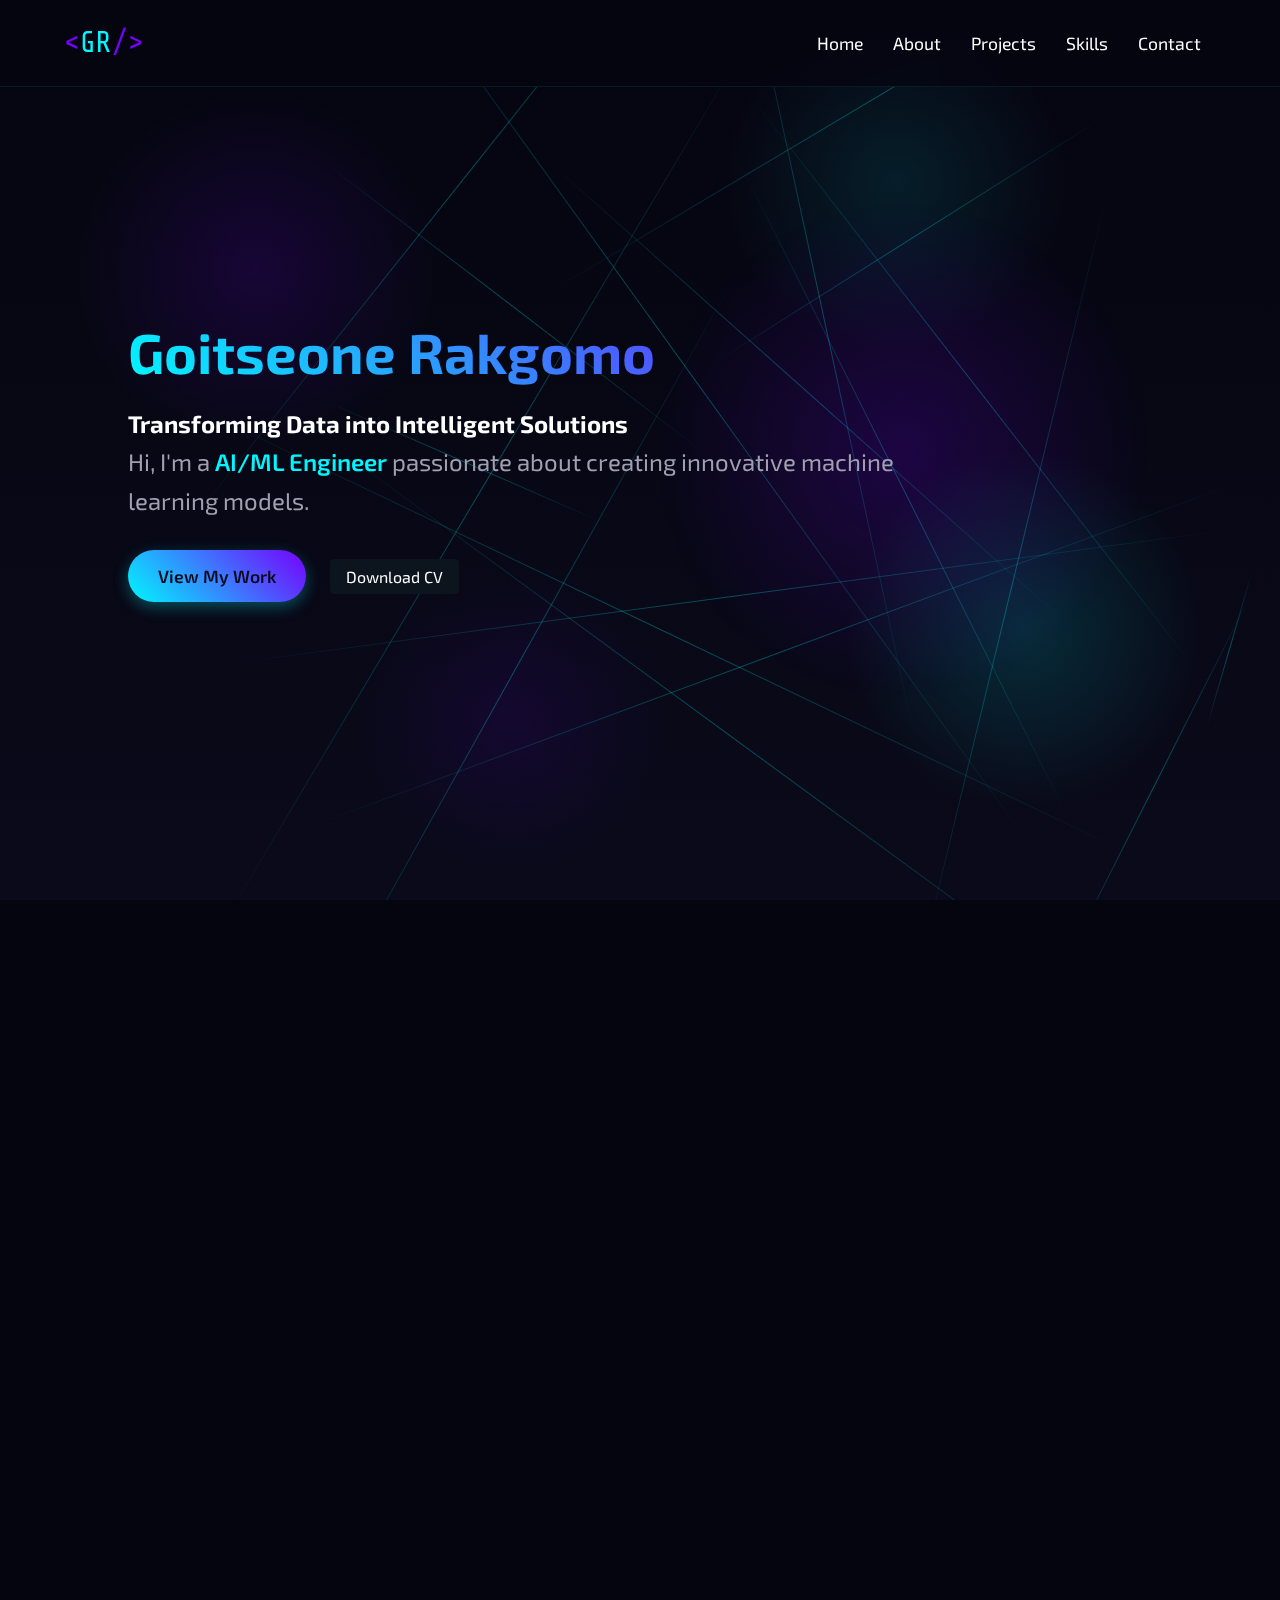
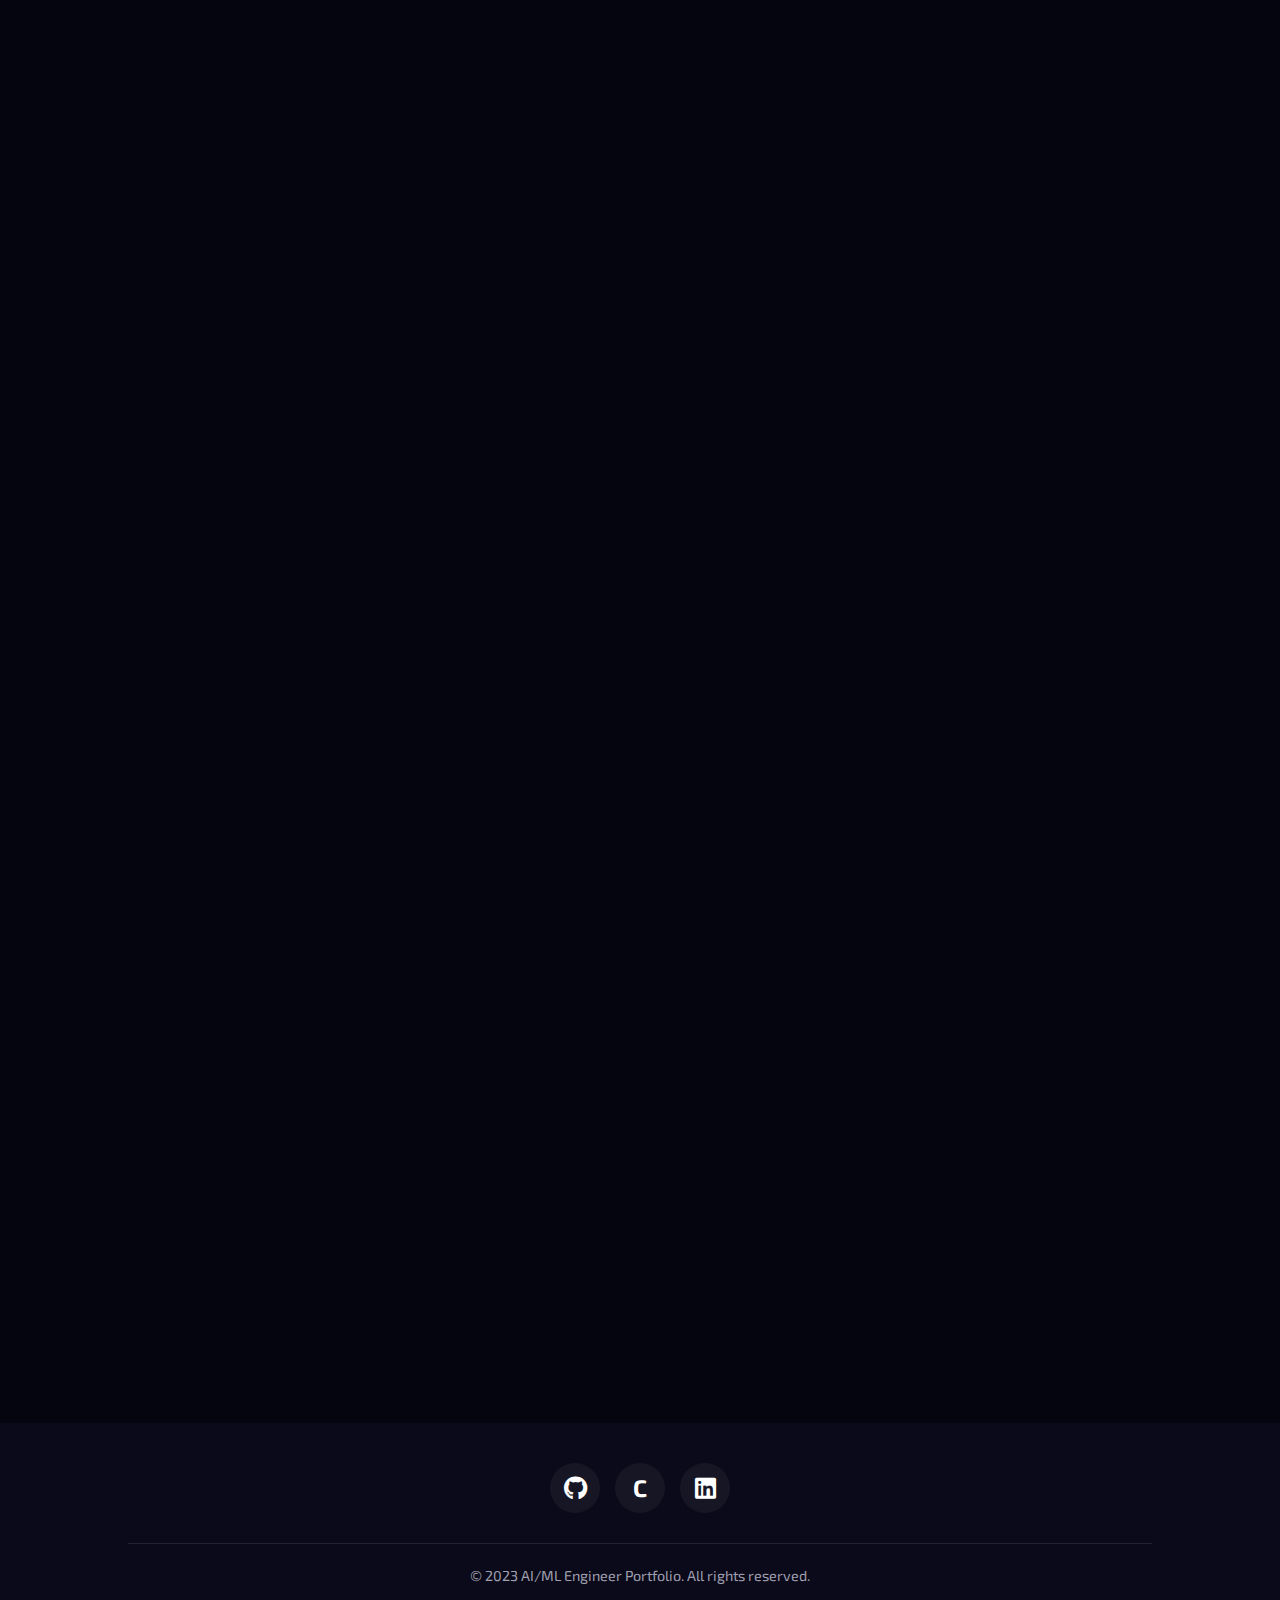
<file: index.html>
<!DOCTYPE html>
<html lang="en">
<head>
    <meta charset="UTF-8">
    <meta name="viewport" content="width=device-width, initial-scale=1.0">
    <title>AI/ML Engineer Portfolio</title>
    <link rel="stylesheet" href="https://cdnjs.cloudflare.com/ajax/libs/font-awesome/6.4.0/css/all.min.css">
    <link href="https://fonts.googleapis.com/css2?family=Exo+2:wght@300;400;600;700&family=Share+Tech+Mono&display=swap" rel="stylesheet">
    <style>
        :root {
            --primary: #00f7ff;
            --secondary: #7700ff;
            --dark: #0a0a1a;
            --darker: #050510;
            --light: #ffffff;
            --gray: #a0a0b0;
        }
        
        * {
            margin: 0;
            padding: 0;
            box-sizing: border-box;
        }
        
        body {
            font-family: 'Exo 2', sans-serif;
            background-color: var(--darker);
            color: var(--light);
            line-height: 1.6;
            overflow-x: hidden;
            position: relative;
        }

        /* Brain-inspired electric impulse background */
        body::before {
            content: '';
            position: fixed;
            top: 0;
            left: 0;
            width: 100%;
            height: 100%;
            background: 
                radial-gradient(circle at 20% 30%, rgba(119, 0, 255, 0.15) 0%, transparent 15%),
                radial-gradient(circle at 80% 70%, rgba(0, 247, 255, 0.15) 0%, transparent 15%),
                radial-gradient(circle at 40% 80%, rgba(119, 0, 255, 0.1) 0%, transparent 15%),
                radial-gradient(circle at 70% 20%, rgba(0, 247, 255, 0.1) 0%, transparent 15%),
                linear-gradient(to bottom, var(--darker), var(--dark));
            z-index: -2;
        }

        /* Neural network connections */
        .neural-network {
            position: fixed;
            top: 0;
            left: 0;
            width: 100%;
            height: 100%;
            z-index: -1;
            overflow: hidden;
            pointer-events: none;
        }

        .neural-path {
            position: absolute;
            background: linear-gradient(90deg, transparent, var(--primary), transparent);
            height: 1px;
            transform-origin: left center;
            opacity: 0.3;
            filter: blur(0.5px);
        }

        .neural-node {
            position: absolute;
            width: 3px;
            height: 3px;
            background: var(--primary);
            border-radius: 50%;
            opacity: 0;
            animation: nodePulse 4s infinite;
        }

        /* Electric impulses */
        .electric-impulse {
            position: absolute;
            width: 150px;
            height: 150px;
            border-radius: 50%;
            opacity: 0;
            pointer-events: none;
            z-index: -1;
        }

        .impulse-1 {
            top: 30%;
            left: 20%;
            background: radial-gradient(circle, var(--primary) 0%, transparent 70%);
            animation: impulse 8s infinite;
        }

        .impulse-2 {
            top: 60%;
            left: 70%;
            background: radial-gradient(circle, var(--secondary) 0%, transparent 70%);
            animation: impulse 10s infinite 2s;
        }

        .impulse-3 {
            top: 40%;
            left: 50%;
            background: radial-gradient(circle, var(--primary) 0%, transparent 70%);
            animation: impulse 12s infinite 4s;
        }

        .impulse-4 {
            top: 70%;
            left: 30%;
            background: radial-gradient(circle, var(--secondary) 0%, transparent 70%);
            animation: impulse 9s infinite 1s;
        }

        /* Animations */
        @keyframes impulse {
            0% {
                opacity: 0;
                transform: scale(0.1);
            }
            5% {
                opacity: 0.5;
            }
            10% {
                opacity: 0.3;
                transform: scale(0.8);
            }
            15% {
                opacity: 0;
                transform: scale(1.2);
            }
            100% {
                opacity: 0;
                transform: scale(1.5);
            }
        }

        @keyframes nodePulse {
            0%, 100% {
                opacity: 0;
                transform: scale(0.8);
            }
            50% {
                opacity: 0.7;
                transform: scale(1.2);
                box-shadow: 0 0 10px var(--primary), 0 0 20px var(--primary);
            }
        }

        @keyframes pathPulse {
            0%, 100% {
                opacity: 0.1;
            }
            50% {
                opacity: 0.5;
                box-shadow: 0 0 5px var(--primary);
            }
        }

        /* Header & Navigation */
        header {
            position: fixed;
            top: 0;
            width: 100%;
            padding: 20px 5%;
            display: flex;
            justify-content: space-between;
            align-items: center;
            z-index: 1000;
            backdrop-filter: blur(10px);
            background: rgba(5, 5, 16, 0.8);
            border-bottom: 1px solid rgba(0, 247, 255, 0.1);
            transition: all 0.4s ease;
        }
        
        header.scrolled {
            padding: 15px 5%;
            background: rgba(5, 5, 16, 0.95);
        }
        
        .logo {
            font-family: 'Share Tech Mono', monospace;
            font-size: 1.8rem;
            color: var(--primary);
            text-decoration: none;
            display: flex;
            align-items: center;
        }
        
        .logo span {
            color: var(--light);
        }
        
        .logo::before {
            content: '<';
            color: var(--secondary);
        }
        
        .logo::after {
            content: '/>';
            color: var(--secondary);
        }
        
        .nav-links {
            display: flex;
            list-style: none;
        }
        
        .nav-links li {
            margin: 0 15px;
        }
        
        .nav-links a {
            color: var(--light);
            text-decoration: none;
            font-size: 1.1rem;
            position: relative;
            padding: 5px 0;
            transition: color 0.3s;
        }
        
        .nav-links a:hover {
            color: var(--primary);
        }
        
        .nav-links a::after {
            content: '';
            position: absolute;
            bottom: 0;
            left: 0;
            width: 0;
            height: 2px;
            background: var(--primary);
            transition: width 0.3s ease;
        }
        
        .nav-links a:hover::after {
            width: 100%;
        }
        
        /* Hero Section */
        .hero {
            min-height: 100vh;
            display: flex;
            align-items: center;
            padding: 120px 10% 100px;
            position: relative;
        }
        
        .hero-content {
            max-width: 800px;
            z-index: 1;
        }
        
        .hero h1 {
            font-size: 3.5rem;
            margin-bottom: 20px;
            background: linear-gradient(45deg, var(--primary), var(--secondary));
            -webkit-background-clip: text;
            background-clip: text;
            color: transparent;
            line-height: 1.2;
        }
        
        .hero p {
            font-size: 1.5rem;
            margin-bottom: 30px;
            color: var(--gray);
        }
        
        .typed-text {
            color: var(--primary);
            font-weight: 600;
        }
        
        .btn {
            display: inline-block;
            padding: 12px 30px;
            background: linear-gradient(45deg, var(--primary), var(--secondary));
            color: var(--dark);
            text-decoration: none;
            border-radius: 30px;
            font-weight: 600;
            font-size: 1.1rem;
            transition: all 0.3s ease;
            border: none;
            cursor: pointer;
            box-shadow: 0 5px 15px rgba(0, 247, 255, 0.3);
        }
        
        .btn:hover {
            transform: translateY(-3px);
            box-shadow: 0 8px 20px rgba(0, 247, 255, 0.4);
        }
        
        .hero-bg {
            position: absolute;
            top: 50%;
            right: 10%;
            transform: translateY(-50%);
            width: 500px;
            height: 500px;
            border-radius: 50%;
            background: radial-gradient(circle, var(--secondary) 0%, transparent 70%);
            opacity: 0.2;
            animation: pulse 8s infinite alternate;
        }
        
        @keyframes pulse {
            0% {
                transform: translateY(-50%) scale(1);
                opacity: 0.2;
            }
            100% {
                transform: translateY(-50%) scale(1.1);
                opacity: 0.3;
            }
        }
        
        /* Sections */
        section {
            padding: 100px 10%;
        }
        
        .section-title {
            font-size: 2.5rem;
            margin-bottom: 60px;
            text-align: center;
            position: relative;
        }
        
        .section-title::after {
            content: '';
            position: absolute;
            bottom: -15px;
            left: 50%;
            transform: translateX(-50%);
            width: 100px;
            height: 4px;
            background: linear-gradient(45deg, var(--primary), var(--secondary));
            border-radius: 2px;
        }
        
        /* About Section */
        .about-content {
            display: grid;
            grid-template-columns: 1fr 1fr;
            gap: 50px;
            align-items: center;
        }
        
        .about-text h3 {
            font-size: 1.8rem;
            margin-bottom: 20px;
            color: var(--primary);
        }
        
        .about-text p {
            margin-bottom: 15px;
            color: var(--gray);
        }
        
        .skills-grid {
            display: grid;
            grid-template-columns: repeat(3, 1fr);
            gap: 20px;
        }
        
        .skill-item {
            background: rgba(255, 255, 255, 0.05);
            padding: 20px;
            border-radius: 10px;
            text-align: center;
            transition: transform 0.3s ease, box-shadow 0.3s ease;
            border: 1px solid rgba(0, 247, 255, 0.1);
        }
        
        .skill-item:hover {
            transform: translateY(-5px);
            box-shadow: 0 5px 15px rgba(0, 247, 255, 0.2);
            border-color: var(--primary);
        }
        
        .skill-item i {
            font-size: 2.5rem;
            color: var(--primary);
            margin-bottom: 15px;
        }
        
        /* Projects Section */
        .projects-grid {
            display: grid;
            grid-template-columns: repeat(auto-fit, minmax(300px, 1fr));
            gap: 30px;
        }
        
        .project-card {
            background: rgba(255, 255, 255, 0.05);
            border-radius: 15px;
            overflow: hidden;
            transition: transform 0.4s ease, box-shadow 0.4s ease;
            border: 1px solid rgba(0, 247, 255, 0.1);
            position: relative;
        }
        
        .project-card::before {
            content: '';
            position: absolute;
            top: 0;
            left: 0;
            width: 100%;
            height: 100%;
            background: linear-gradient(45deg, transparent, rgba(0, 247, 255, 0.1), transparent);
            transform: translateX(-100%);
        }
        
        .project-card:hover {
            transform: translateY(-10px);
            box-shadow: 0 15px 30px rgba(0, 247, 255, 0.2);
            border-color: var(--primary);
        }
        
        .project-card:hover::before {
            animation: shine 1s;
        }
        
        @keyframes shine {
            100% {
                transform: translateX(100%);
            }
        }
        
        .project-img {
            height: 200px;
            width: 100%;
            background: linear-gradient(45deg, var(--dark), var(--darker));
            display: flex;
            align-items: center;
            justify-content: center;
        }
        
        .project-img i {
            font-size: 4rem;
            color: var(--primary);
            opacity: 0.7;
        }
        
        .project-info {
            padding: 20px;
        }
        
        .project-info h3 {
            font-size: 1.5rem;
            margin-bottom: 10px;
            color: var(--light);
        }
        
        .project-info p {
            color: var(--gray);
            margin-bottom: 15px;
        }
        
        .project-tags {
            display: flex;
            flex-wrap: wrap;
            gap: 10px;
            margin-bottom: 15px;
        }
        
        .project-tags span {
            background: rgba(0, 247, 255, 0.1);
            color: var(--primary);
            padding: 5px 10px;
            border-radius: 15px;
            font-size: 0.8rem;
        }
        
        /* Contact Section */
        .contact-content {
            display: grid;
            grid-template-columns: 1fr 1fr;
            gap: 50px;
        }
        
        .contact-info {
            display: flex;
            flex-direction: column;
            gap: 25px;
        }
        
        .contact-item {
            display: flex;
            align-items: center;
            gap: 15px;
        }
        
        .contact-item i {
            font-size: 1.5rem;
            color: var(--primary);
            width: 40px;
            height: 40px;
            display: flex;
            align-items: center;
            justify-content: center;
            background: rgba(0, 247, 255, 0.1);
            border-radius: 50%;
        }
        
        .contact-form {
            background: rgba(255, 255, 255, 0.05);
            padding: 30px;
            border-radius: 15px;
            border: 1px solid rgba(0, 247, 255, 0.1);
        }
        
        .form-group {
            margin-bottom: 20px;
        }
        
        .form-group label {
            display: block;
            margin-bottom: 8px;
            color: var(--light);
        }
        
        .form-group input,
        .form-group textarea {
            width: 100%;
            padding: 12px 15px;
            background: rgba(255, 255, 255, 0.03);
            border: 1px solid rgba(255, 255, 255, 0.1);
            border-radius: 8px;
            color: var(--light);
            font-family: 'Exo 2', sans-serif;
            transition: border-color 0.3s;
        }
        
        .form-group input:focus,
        .form-group textarea:focus {
            outline: none;
            border-color: var(--primary);
        }
        
        /* Form Status Messages */
        .form-status {
            padding: 10px;
            margin: 15px 0;
            border-radius: 5px;
            text-align: center;
            display: none;
        }
        
        .form-status.success {
            background: rgba(0, 255, 0, 0.1);
            color: #00ff00;
            display: block;
        }
        
        .form-status.error {
            background: rgba(255, 0, 0, 0.1);
            color: #ff0000;
            display: block;
        }
        
        /* Footer */
        footer {
            background: var(--dark);
            padding: 40px 10% 20px;
            text-align: center;
        }
        
        .social-links {
            display: flex;
            justify-content: center;
            gap: 20px;
            margin-bottom: 30px;
        }
        
        .social-links a {
            display: flex;
            align-items: center;
            justify-content: center;
            width: 50px;
            height: 50px;
            border-radius: 50%;
            background: rgba(255, 255, 255, 0.05);
            color: var(--light);
            font-size: 1.5rem;
            transition: all 0.3s ease;
        }
        
        .social-links a:hover {
            background: linear-gradient(45deg, var(--primary), var(--secondary));
            transform: translateY(-5px);
        }
        
        .copyright {
            color: var(--gray);
            font-size: 0.9rem;
            border-top: 1px solid rgba(255, 255, 255, 0.1);
            padding-top: 20px;
        }
        
        /* Animations */
        .reveal {
            opacity: 0;
            transform: translateY(50px);
            transition: all 1s ease;
        }
        
        .reveal.active {
            opacity: 1;
            transform: translateY(0);
        }
        
        /* Responsive Design */
        @media (max-width: 992px) {
            .about-content,
            .contact-content {
                grid-template-columns: 1fr;
            }
            
            .hero h1 {
                font-size: 2.8rem;
            }
            
            .hero p {
                font-size: 1.2rem;
            }
        }
        
        @media (max-width: 768px) {
            .nav-links {
                display: none;
            }
            
            .hero-bg {
                width: 300px;
                height: 300px;
                right: 5%;
            }
            
            .skills-grid {
                grid-template-columns: repeat(2, 1fr);
            }
            
            .section-title {
                font-size: 2rem;
            }
        }
        
        @media (max-width: 576px) {
            .hero h1 {
                font-size: 2.2rem;
            }
            
            .skills-grid {
                grid-template-columns: 1fr;
            }
            
            .project-card {
                margin-bottom: 20px;
            }
        }
        .download-btn {
    padding: 8px 16px;
    background-color: #0c141d;
    color: white;
    text-decoration: none;
    border-radius: 4px;
    margin-left: 20px;
    transition: background-color 0.3s ease;
}

.download-btn:hover {
    background-color: #22303f;
}

    </style>
</head>
<body>
    <!-- Neural Network Background -->
    <div class="neural-network" id="neuralNetwork"></div>
    <div class="electric-impulse impulse-1"></div>
    <div class="electric-impulse impulse-2"></div>
    <div class="electric-impulse impulse-3"></div>
    <div class="electric-impulse impulse-4"></div>

    <!-- Header & Navigation -->
    <header>
        <a href="#home" class="logo">GR<span></span></a>
        <ul class="nav-links">
            <li><a href="#home">Home</a></li>
            <li><a href="#about">About</a></li>
            <li><a href="#projects">Projects</a></li>
            <li><a href="#skills">Skills</a></li>
            <li><a href="#contact">Contact</a></li>
            

        </ul>
    </header>

    <!-- Hero Section -->
    <section class="hero" id="home">
        <div class="hero-content">
            <h1>Goitseone Rakgomo</h1>
            <h2>Transforming Data into Intelligent Solutions</h2>
            <p>Hi, I'm a <span class="typed-text">AI/ML Engineer</span> passionate about creating innovative machine learning models.</p>
            <a href="#projects" class="btn">View My Work</a>
        <a href="{{ url_for('download_cv') }}" class="download-btn">Download CV</a>

        </div>
        <div class="hero-bg"></div>
    </section>

    <!-- About Section -->
    <section class="about reveal" id="about">
        <h2 class="section-title">About Me</h2>
     

<div class="about-content">
  <div class="about-text">
    <h3>Software Developer | Final-Year Computer Science Student</h3>

    <p>
      I'm a results-driven Software Developer with 4 years of experience in <strong>Java</strong> and technologies like <strong>JEE, GlassFish, JDBC, JFrame</strong>, and <strong>Session Beans</strong>. I’ve built reliable and scalable software across enterprise and desktop environments.
    </p>

    <p>
      Over the past 6 months, I’ve also worked with <strong>Python</strong> and its machine learning stack — including <strong>TensorFlow, Flask, Pandas, NumPy</strong>, and <strong>MySQL</strong> — building intelligent, data-driven applications.
    </p>

    <p>
      Currently in my final year of a Computer Science degree (graduating <strong>2026</strong>), I’m excited to bring my skills to teams solving real-world problems with clean code, smart systems, and a focus on impact.
    </p>
  </div>
</div>

            <div class="skills-grid">
                <div class="skill-item">
                    <i class="fas fa-brain"></i>
                    <h4>Deep Learning</h4>
                </div>
                <div class="skill-item">
                    <i class="fas fa-chart-line"></i>
                    <h4>Data Analysis</h4>
                </div>
                <div class="skill-item">
                    <i class="fas fa-robot"></i>
                    <h4>AI Solutions</h4>
                </div>
                <div class="skill-item">
                    <i class="fas fa-code"></i>
                    <h4>Software Development</h4>
                </div>
                <div class="skill-item">
                    <i class="fas fa-cloud"></i>
                    <h4>Cloud Deployment</h4>
                </div>
                <div class="skill-item">
                    <i class="fas fa-database"></i>
                    <h4>Data Engineering</h4>
                </div>
            </div>
        </div>
    </section>

    <!-- Projects Section -->
    <section class="projects reveal" id="projects">
        <h2 class="section-title">Featured Projects</h2>
        <div class="projects-grid">
            <div class="project-card">
    <div class="project-img">
        <i class="fas fa-sign-language"></i> <!-- Better aligned icon -->
    </div>
    <div class="project-info">
        <h3>Sign Language Transcriber (ASL)</h3>
        <p>SignVision uses computer vision to detect and transcribe sign language gestures into text or speech in real-time.</p>
        <div class="project-tags">
            <span>TypeScript</span>
            <span>React</span>
            <span>Gemini API</span>
        </div>
        <a href="https://sign-language-transcriber.vercel.app/" class="btn">View Project</a>
        <a href="https://github.com/ily6ix/sign-language-transcriber" class="btn">View Repo</a>
    </div>
</div>

           <div class="project-card">
    <div class="project-img">
        <i class="fas fa-file-alt"></i> <!-- Replaced icon -->
    </div>
    <div class="project-info">
        <h3>AI Resume Builder</h3>
        <p>An AI-powered tool for generating professional resumes efficiently and accurately.</p>
        <div class="project-tags">
            <span>Figma</span>
            <span>Typescript</span>
            <span>React</span>
            
        </div>
        <a href="https://emoji-ruby-95721418.figma.site/" class="btn">View Project</a>
        <a href="https://github.com/ily6ix/ai-resume-builder-app" class="btn">View Repo</a>
    </div>
</div>

            <div class="project-card">
                <div class="project-img">
                    <i class="fas fa-network-wired"></i>
                </div>
                <div class="project-info">
                    <h3>Neural Network Framework</h3>
                    <p>A custom neural network implementation from scratch for educational purposes and experimental architectures.</p>
                    <div class="project-tags">
                        <span>Python</span>
                        <span>NumPy</span>
                        <span>CUDA</span>
                    </div>
                    <a href="https://github.com/HouseOfTec/AIBias/blob/main/HouseOfTec.ipynb" class="btn">View Project</a>
                </div>
            </div>
        </div>
    </section>

    <!-- Skills Section -->
    <section class="skills reveal" id="skills">
        <h2 class="section-title">Technical Expertise</h2>

<div class="about-content">
  <div class="about-text">
    <h3>Building Intelligent, Scalable Software Solutions</h3>
    
    <p>
      I bring strong expertise in <strong>Java</strong> and <strong>Python</strong>, using them to design, develop, and deploy robust applications across a range of domains. My technical abilities span full-cycle software development — from architecting efficient systems to implementing intelligent features powered by <strong>machine learning</strong>.
    </p>


    <p>
      I stay current with the latest advancements in software engineering and AI, constantly refining my toolkit to exceed expectations and solve real-world challenges with innovation and precision.
    </p>
  </div>
</div>

            <div class="skills-grid">
                <div class="skill-item">
                    <i class="fab fa-python"></i>
                    <h4>Python</h4>
                </div>
                 <div class="skill-item">
                    <i class="fab fa-java"></i>
                    <h4>Java</h4>
                </div>
                <div class="skill-item">
                    <i class="fas fa-project-diagram"></i>
                    <h4>Neural Networks</h4>
                </div>
                <div class="skill-item">
                    <i class="fas fa-chart-bar"></i>
                    <h4>Data Visualization</h4>
                </div>
                <div class="skill-item">
                    <i class="fab fa-aws"></i>
                    <h4>AWS SageMaker</h4>
                </div>
                <div class="skill-item">
                    <i class="fas fa-table"></i>
                    <h4>Data Preprocessing</h4>
                </div>
                
            </div>
        </div>
    </section>

    <!-- Contact Section -->
    <section class="contact reveal" id="contact">
        <h2 class="section-title">Get In Touch</h2>
        <div class="contact-content">
            <div class="contact-info">
                <div class="contact-item">
                    <i class="fas fa-envelope"></i>
                    <div>
                        <h3>Email</h3>
                        <p>goitseonetrade@gmail.com</p>
                    </div>
                </div>
                <div class="contact-item">
                    <i class="fas fa-map-marker-alt"></i>
                    <div>
                        <h3>Location</h3>
                        <p>Pretoria, Gauteng</p>
                    </div>
                </div>
                <div class="contact-item">
                    <i class="fas fa-phone"></i>
                    <div>
                        <h3>Phone</h3>
                        <p>+27 69 465 2340</p>
                    </div>
                </div>
            </div>
            <form id="contact-form" class="contact-form" action="https://formspree.io/f/mrbajvnv" method="POST">
                <div id="form-status" class="form-status"></div>
                <div class="form-group">
                    <label for="name">Name</label>
                    <input type="text" id="name" name="name" placeholder="Your Name" required>
                </div>
                <div class="form-group">
                    <label for="email">Email</label>
                    <input type="email" id="email" name="email" placeholder="Your Email" required>
                </div>
                <div class="form-group">
                    <label for="message">Message</label>
                    <textarea id="message" name="message" rows="5" placeholder="Your Message" required></textarea>
                </div>
                <button type="submit" class="btn">Send Message</button>
            </form>
        </div>
    </section>

    <!-- Footer -->
    <footer>
        <!-- Include Font Awesome CSS if not already included -->
<link href="https://cdnjs.cloudflare.com/ajax/libs/font-awesome/5.15.4/css/all.min.css" rel="stylesheet"/>

<div class="social-links">
  <a href="https://github.com/ily6ix" target="_blank" rel="noopener" aria-label="GitHub">
    <i class="fab fa-github"></i>
  </a>

  <a href="https://www.coursera.org/user/983790dc7bcef456b06bd048879a7b0b" target="_blank" rel="noopener" aria-label="Coursera" style="font-weight: bolder;">C
</a>


  <a href="https://www.linkedin.com/in/goitseone-rakgomo-614242279/" target="_blank" rel="noopener" aria-label="LinkedIn">
    <i class="fab fa-linkedin"></i>
  </a>
</div>

<style>
.social-links {
  display: flex;
  align-items: center;
  gap: 15px; /* space between icons */
  font-size: 24px; /* size for font-awesome icons */
}

.social-links a {
  display: inline-flex;
  align-items: center;
  text-decoration: none;
  color: inherit;
}

.social-links img {
  width: 24px;
  height: 24px;
  filter: grayscale(100%) brightness(0%) contrast(100%);
  object-fit: contain;
}
</style>

        <div class="copyright">
            <p>&copy; 2023 AI/ML Engineer Portfolio. All rights reserved.</p>
        </div>
    </footer>

    <script>
        // Scroll animations
        window.addEventListener('scroll', function() {
            const header = document.querySelector('header');
            if (window.scrollY > 50) {
                header.classList.add('scrolled');
            } else {
                header.classList.remove('scrolled');
            }
            
            const reveals = document.querySelectorAll('.reveal');
            for (let i = 0; i < reveals.length; i++) {
                const windowHeight = window.innerHeight;
                const elementTop = reveals[i].getBoundingClientRect().top;
                const elementVisible = 150;
                
                if (elementTop < windowHeight - elementVisible) {
                    reveals[i].classList.add('active');
                }
            }
        });
        
        // Typing effect
        const typedTextSpan = document.querySelector('.typed-text');
        const textArray = ['AI/ML Engineer', 'Data Scientist', 'Deep Learning Specialist', 'MLOps Engineer'];
        const typingDelay = 100;
        const erasingDelay = 50;
        const newTextDelay = 1500;
        let textArrayIndex = 0;
        let charIndex = 0;
        
        function type() {
            if (charIndex < textArray[textArrayIndex].length) {
                typedTextSpan.textContent += textArray[textArrayIndex].charAt(charIndex);
                charIndex++;
                setTimeout(type, typingDelay);
            } else {
                setTimeout(erase, newTextDelay);
            }
        }
        
        function erase() {
            if (charIndex > 0) {
                typedTextSpan.textContent = textArray[textArrayIndex].substring(0, charIndex - 1);
                charIndex--;
                setTimeout(erase, erasingDelay);
            } else {
                textArrayIndex++;
                if (textArrayIndex >= textArray.length) textArrayIndex = 0;
                setTimeout(type, typingDelay + 100);
            }
        }
        
        // Neural network background generation
        function createNeuralNetwork() {
            const container = document.getElementById('neuralNetwork');
            
            // Create nodes
            for (let i = 0; i < 20; i++) {
                const node = document.createElement('div');
                node.classList.add('neural-node');
                node.style.left = `${Math.random() * 100}%`;
                node.style.top = `${Math.random() * 100}%`;
                node.style.animationDelay = `${Math.random() * 4}s`;
                container.appendChild(node);
            }
            
            // Create connections
            const nodes = document.querySelectorAll('.neural-node');
            nodes.forEach((node, index) => {
                if (index < nodes.length - 1) {
                    const nextNode = nodes[index + 1];
                    
                    const x1 = parseFloat(node.style.left);
                    const y1 = parseFloat(node.style.top);
                    const x2 = parseFloat(nextNode.style.left);
                    const y2 = parseFloat(nextNode.style.top);
                    
                    // Calculate distance and angle between nodes
                    const distance = Math.sqrt(Math.pow(x2 - x1, 2) + Math.pow(y2 - y1, 2));
                    const angle = Math.atan2(y2 - y1, x2 - x1) * 180 / Math.PI;
                    
                    // Create connection path
                    const path = document.createElement('div');
                    path.classList.add('neural-path');
                    path.style.width = `${distance}%`;
                    path.style.left = `${x1}%`;
                    path.style.top = `${y1}%`;
                    path.style.transform = `rotate(${angle}deg)`;
                    path.style.animationDelay = `${Math.random() * 2}s`;
                    
                    container.appendChild(path);
                }
            });
        }
        
        document.addEventListener('DOMContentLoaded', function() {
            setTimeout(type, newTextDelay + 100);
            createNeuralNetwork();
            
            // Handle form submission
            const form = document.getElementById('contact-form');
            const formStatus = document.getElementById('form-status');
            
            form.addEventListener('submit', function(event) {
                event.preventDefault();
                
                // Show loading state
                const submitBtn = form.querySelector('button[type="submit"]');
                const originalText = submitBtn.textContent;
                submitBtn.textContent = 'Sending...';
                submitBtn.disabled = true;
                
                // Create form data
                const formData = new FormData(form);
                
                // Send form data using Fetch API
                fetch(form.action, {
                    method: 'POST',
                    body: formData,
                    headers: {
                        'Accept': 'application/json'
                    }
                })
                .then(response => {
                    if (response.ok) {
                        // Show success message
                        formStatus.textContent = 'Thank you for your message! I will get back to you soon.';
                        formStatus.classList.add('success');
                        form.reset();
                    } else {
                        throw new Error('Form submission failed');
                    }
                })
                .catch(error => {
                    // Show error message
                    formStatus.textContent = 'Oops! There was a problem sending your message. Please try again.';
                    formStatus.classList.add('error');
                })
                .finally(() => {
                    // Reset button state
                    submitBtn.textContent = originalText;
                    submitBtn.disabled = false;
                    
                    // Hide status message after 5 seconds
                    setTimeout(() => {
                        formStatus.classList.remove('success', 'error');
                        formStatus.textContent = '';
                    }, 5000);
                });
            });
        });
    </script>
</body>
</html>
</file>
